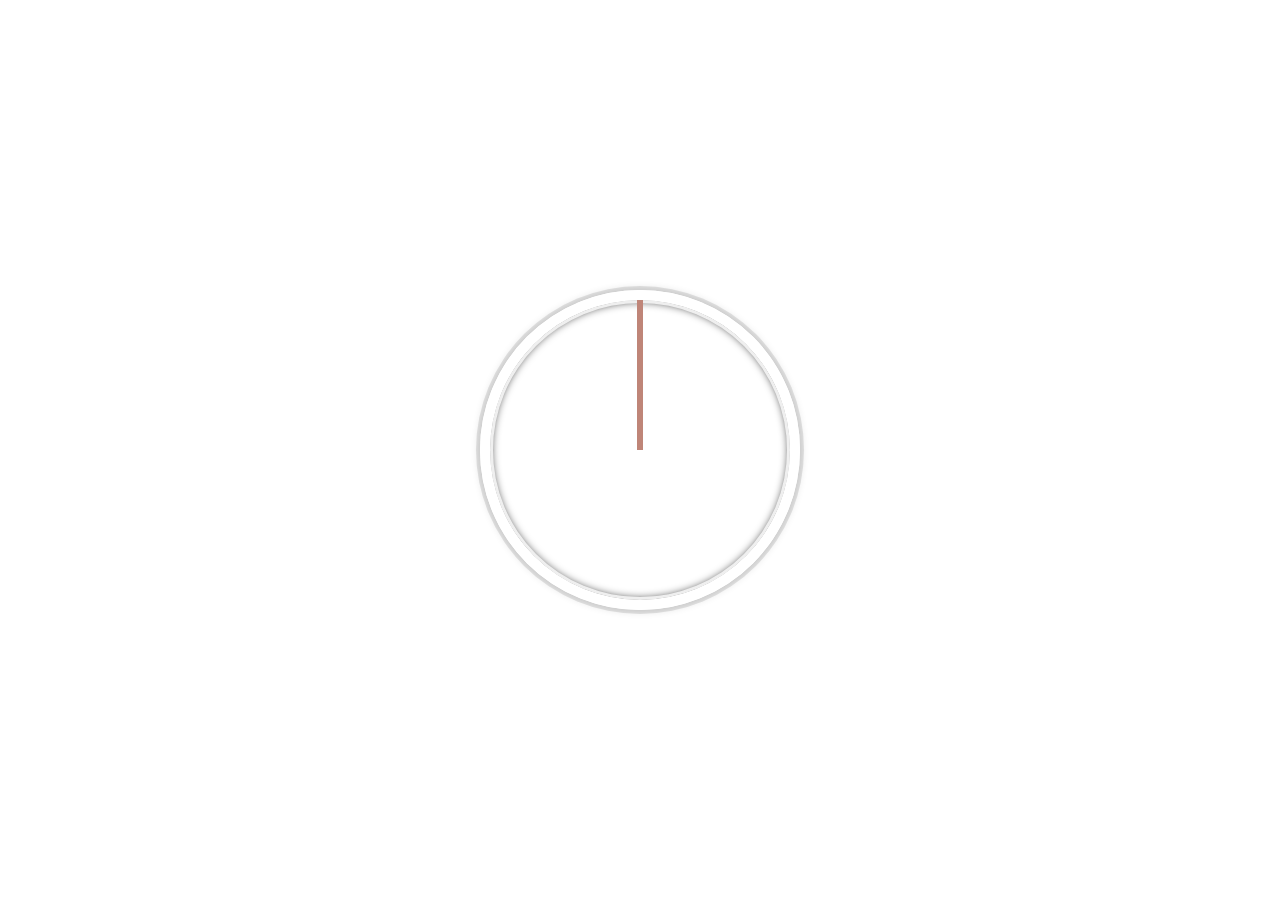
<file: 02-Css_JSclock/index.html>
<!DOCTYPE html>

<html lang="en">
  <head>
    <meta charset="UTF-8">
    <title>Clock</title>
    <link rel="stylesheet" href="style.css">
  </head>
  <body>
    <div class="clock">
      <div class="clock-face">
        <div class="hand hour-hand"></div>
        <div class="hand min-hand"></div>
        <div class="hand second-hand"></div>
      </div>
    </div>
    <script>
      const secondHand = document.querySelector('.second-hand');
      const minHand = document.querySelector('.min-hand');
      const hourHand = document.querySelector('.hour-hand');
      function setDate() {
        const now = new Date();
        const seconds = now.getSeconds();
        const secondDegrees = ((seconds / 60) * 360) +  90 ;
        secondHand.style.transform = `rotate(${secondDegrees}deg)`;

        const minutes = now.getMinutes();
        const minutesDegrees = ((minutes / 60 ) * 360 ) + 90;
        minHand.style.transform = `rotate(${minutesDegrees}deg)`;

        const hours = now.getHours();
        const hourDegrees = ((hours / 60 ) * 360 ) + 90;
        hourHand.style.transform = `rotate(${hourDegrees}deg)`;


        // console.log(seconds);
        // console.log(minutes);
        // console.log(hours);
      }

      setInterval(setDate, 1000)
    </script>
  </body>
 </html>
</file>
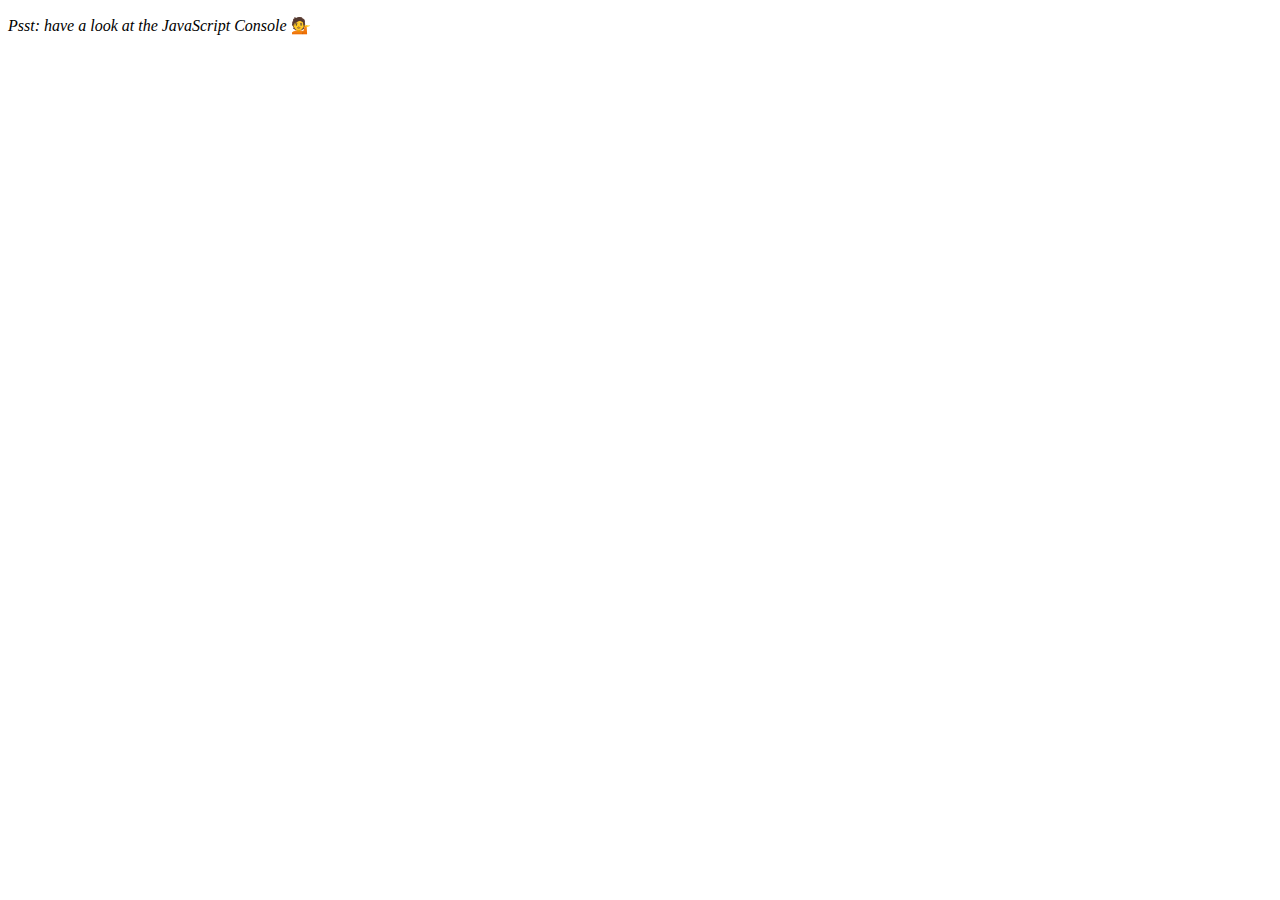
<file: 04-cardio-day1/index.html>
<!DOCTYPE html>
<html lang="en">
<head>
  <meta charset="UTF-8">
  <title>Array Cardio 💪</title>
</head>
<body>
  <p><em>Psst: have a look at the JavaScript Console</em> 💁</p>
  <script>
    // Get your shorts on - this is an array workout!
    // ## Array Cardio Day 1

    // Some data we can work with

    const inventors = [
      { first: 'Albert', last: 'Einstein', year: 1879, passed: 1955 },
      { first: 'Isaac', last: 'Newton', year: 1643, passed: 1727 },
      { first: 'Galileo', last: 'Galilei', year: 1564, passed: 1642 },
      { first: 'Marie', last: 'Curie', year: 1867, passed: 1934 },
      { first: 'Johannes', last: 'Kepler', year: 1571, passed: 1630 },
      { first: 'Nicolaus', last: 'Copernicus', year: 1473, passed: 1543 },
      { first: 'Max', last: 'Planck', year: 1858, passed: 1947 },
      { first: 'Katherine', last: 'Blodgett', year: 1898, passed: 1979 },
      { first: 'Ada', last: 'Lovelace', year: 1815, passed: 1852 },
      { first: 'Sarah E.', last: 'Goode', year: 1855, passed: 1905 },
      { first: 'Lise', last: 'Meitner', year: 1878, passed: 1968 },
      { first: 'Hanna', last: 'Hammarström', year: 1829, passed: 1909 }
    ];

    const people = ['Beck, Glenn', 'Becker, Carl', 'Beckett, Samuel', 'Beddoes, Mick', 'Beecher, Henry', 'Beethoven, Ludwig', 'Begin, Menachem', 'Belloc, Hilaire', 'Bellow, Saul', 'Benchley, Robert', 'Benenson, Peter', 'Ben-Gurion, David', 'Benjamin, Walter', 'Benn, Tony', 'Bennington, Chester', 'Benson, Leana', 'Bent, Silas', 'Bentsen, Lloyd', 'Berger, Ric', 'Bergman, Ingmar', 'Berio, Luciano', 'Berle, Milton', 'Berlin, Irving', 'Berne, Eric', 'Bernhard, Sandra', 'Berra, Yogi', 'Berry, Halle', 'Berry, Wendell', 'Bethea, Erin', 'Bevan, Aneurin', 'Bevel, Ken', 'Biden, Joseph', 'Bierce, Ambrose', 'Biko, Steve', 'Billings, Josh', 'Biondo, Frank', 'Birrell, Augustine', 'Black, Elk', 'Blair, Robert', 'Blair, Tony', 'Blake, William'];

    // Array.prototype.filter()
    // 1. Filter the list of inventors for those who were born in the 1500's
    const fiften = inventors.filter(inventor=> inventor.year >= 1500 && inventor.year < 1600);

    console.table(fiften);
    // Array.prototype.map()
    // 2. Give us an array of the inventors first and last names
    const name = inventors.map(inventor=>inventor.first + ' ' + inventor.last);
    console.log(name)
    // Array.prototype.sort()
    // 3. Sort the inventors by birthdate, oldest to youngest
    // const birthDay = inventors.sort(function(first, second){
    //   if (first.year > second.year) {
    //     return 1;
    //   } else {
    //     return -1;
    //   }
    // })
    const birthDay = inventors.sort((first, second) => first.year > second.year ? 1 : -1);

    console.log(birthDay)
    // Array.prototype.reduce()
    // 4. How many years did all the inventors live all together?
    const sumYear = inventors.reduce(function(total, inventor){
     return total + (inventor.passed -  inventor.year);
      }, 0 );
    console.log(sumYear)



    // 5. Sort the inventors by years lived
    const age = inventors.sort((first,second)=>(first.passed-first.year) > (second.passed-second.year) ? -1 : 1 );
    console.table(age)


    // 6. create a list of Boulevards in Paris that contain 'de' anywhere in the name
    // https://en.wikipedia.org/wiki/Category:Boulevards_in_Paris
    //conatin all of these
    // const category = document.querySelector('.mw-category')
    // const links = Array.from(category.querySelectorAll('a'));
    // // const list = [...category.querySelectorAll('a')];
    // //now list is a node list, you have to convert it into array in order to perform map function

    // const de = links
    //             .map(link=>link.textContent)
    //             .filter(streetName => streetName.includes('de'));

    // 7. sort Exercise
    // Sort the people alphabetically by last name
    const alpha = people.sort(function(lastOne, nextOne){
      const [aLast, aFirst] = lastOne.split(', ');
      const [bLast, bFirst] = nextOne.split(', ');
      //you can split them into their own array right away
      return aLast > bLast ? 1 : -1 ;
    });
    console.log(alpha)


    // 8. Reduce Exercise
    // Sum up the instances of each of these
    const data = ['car', 'car', 'truck', 'truck', 'bike', 'walk', 'car', 'van', 'bike', 'walk', 'car', 'van', 'car', 'truck' ];
    const transportation = data.reduce(function(obj, item){
      if(!obj[item]){
        obj[item] = 0;
      }
      obj[item]++
      return obj
    }, {});
    console.log(transportation)
  </script>
</body>
</html>
</file>
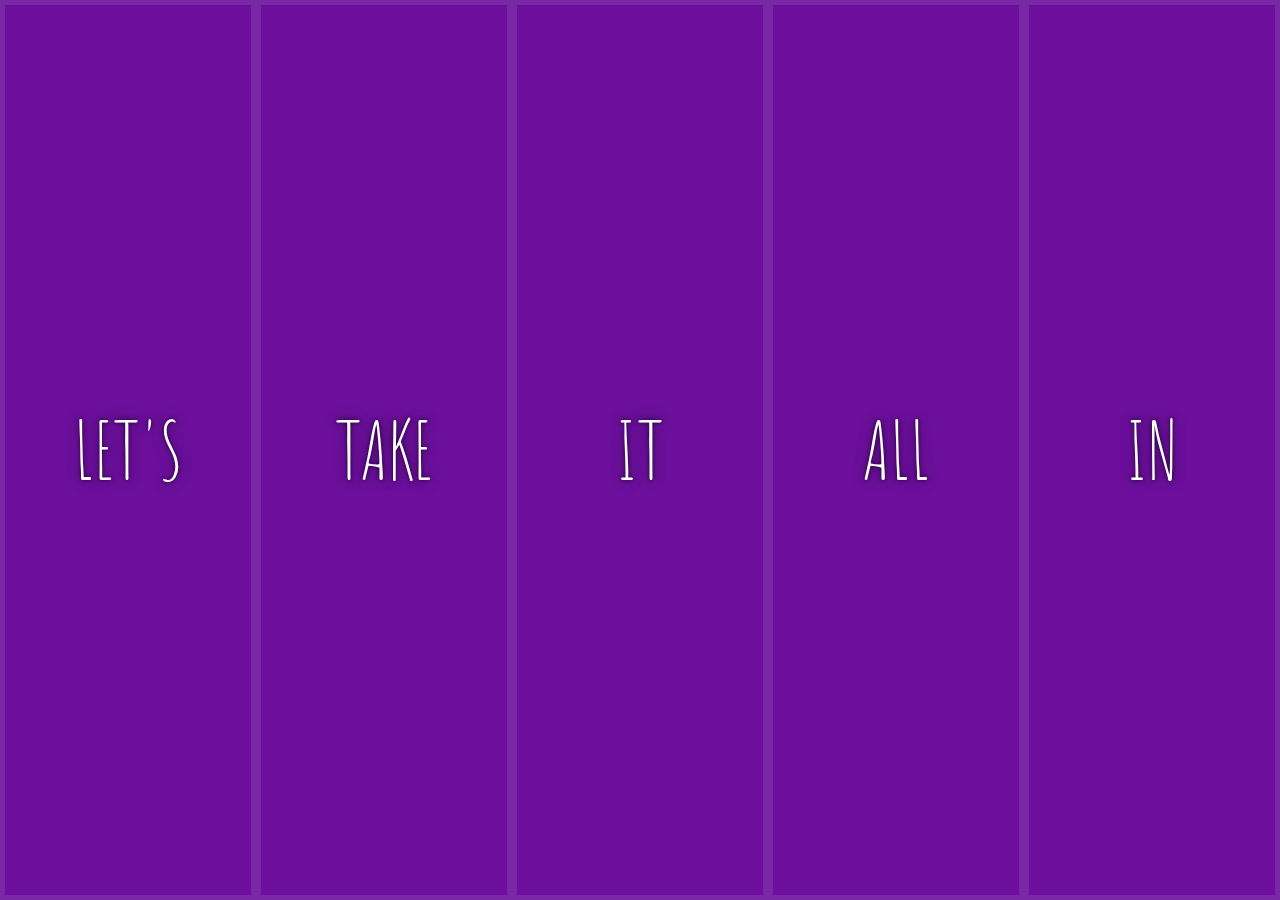
<file: 05-Flex_Panels_Image_Gallery/index.html>
<!DOCTYPE html>
<html lang="en">
<head>
  <meta charset="UTF-8">
  <title>Flex Panels 💪</title>
  <link href='https://fonts.googleapis.com/css?family=Amatic+SC' rel='stylesheet' type='text/css'>
  <link rel="stylesheet" href="style.css">
</head>
<body>
  <div class="panels">
    <div class="panel panel1">
      <p>Hey</p>
      <p>Let's</p>
      <p>Dance</p>
    </div>
    <div class="panel panel2">
      <p>Give</p>
      <p>Take</p>
      <p>Receive</p>
    </div>
    <div class="panel panel3">
      <p>Experience</p>
      <p>It</p>
      <p>Today</p>
    </div>
    <div class="panel panel4">
      <p>Give</p>
      <p>All</p>
      <p>You can</p>
    </div>
    <div class="panel panel5">
      <p>Life</p>
      <p>In</p>
      <p>Motion</p>
    </div>
  </div>
</body>
<script src="gallery.js"></script>
</html>
</file>
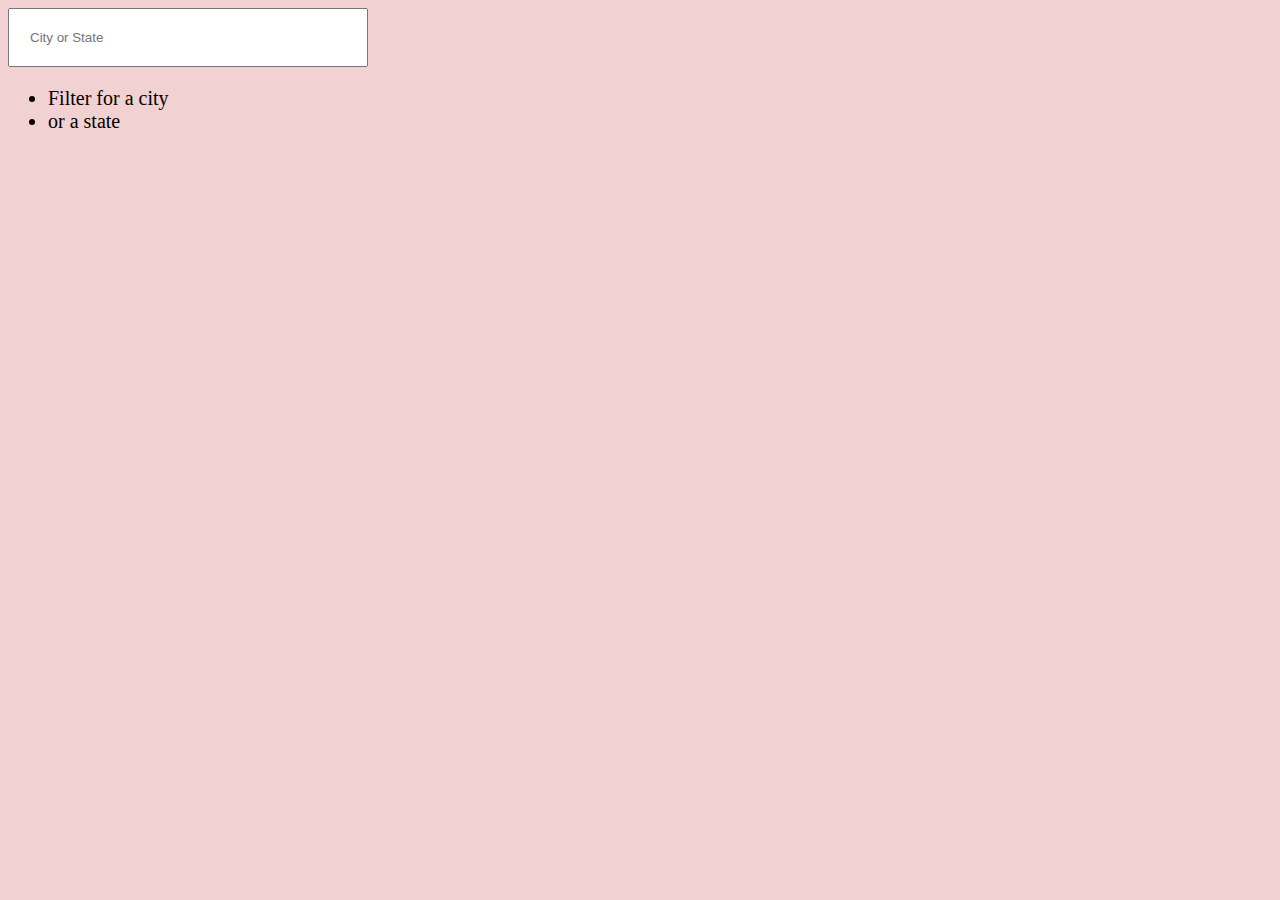
<file: 06-Ajax-type-ahead/index.html>
<!DOCTYPE html>
<html lang="en">
<head>
  <meta charset="UTF-8">
  <title>Type Ahead 👀</title>
  <link rel="stylesheet" href="style.css">
</head>
<body>

  <form class="search-form">
    <input type="text" class="search" placeholder="City or State">
    <ul class="suggestions">
      <li>Filter for a city</li>
      <li>or a state</li>
    </ul>
  </form>
<script src="type.js"></script>
</body>
</html>
</file>
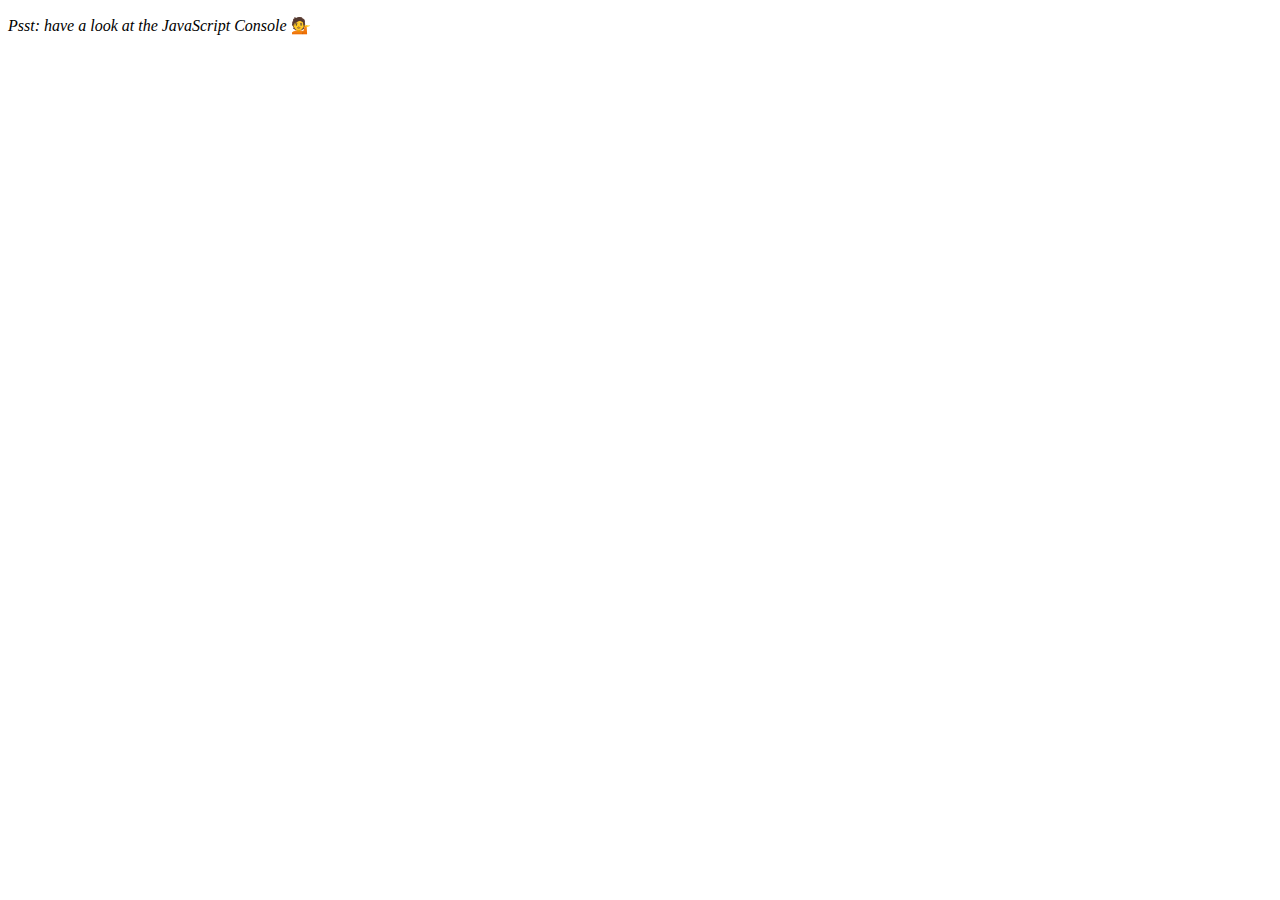
<file: 07-array-cardio-day2/index.html>
<!DOCTYPE html>
<html lang="en">
<head>
  <meta charset="UTF-8">
  <title>Array Cardio 💪💪</title>
</head>
<body>
  <p><em>Psst: have a look at the JavaScript Console</em> 💁</p>
  <script>
    // ## Array Cardio Day 2

    const people = [
      { name: 'Wes', year: 1988 },
      { name: 'Kait', year: 1986 },
      { name: 'Irv', year: 1970 },
      { name: 'Lux', year: 2015 }
    ];

    const comments = [
      { text: 'Love this!', id: 523423 },
      { text: 'Super good', id: 823423 },
      { text: 'You are the best', id: 2039842 },
      { text: 'Ramen is my fav food ever', id: 123523 },
      { text: 'Nice Nice Nice!', id: 542328 }
    ];

    // Some and Every Checks

    // Array.prototype.some() // is at least one person 19 or older?

    // const isAdult = people.some(function(person){
    //   const currentYear = (new Date()).getFullYear();
    //   if (currentYear - person.year >= 19){
    //     return true;
    //   }
    // })

    const isAdult = people.some(person=>{
      const currentYear = (new Date()).getFullYear();
      return currentYear - person.year >= 19;
    })
    // Array.prototype.every() // is everyone 19 or older?

    const allAdults = people.every(person=>{
      const currentYear = (new Date().getFullYear());
      return currentYear - person.year >= 19;
    })
    // Array.prototype.find()
    // Find is like filter, but instead returns just the one you are looking for
    // find the comment with the ID of 823423
    const findID = comments.find(comment=> comment.id === 823423);

    // Array.prototype.findIndex()
    // Find the comment with this ID
    // delete the comment with the ID of 823423
    const index = comments.findIndex(comment=>comment.id === 823423);
    // comments.splice(index,1);
    const newComment = [
    ...comments.slice(0,index),
    ...comments.slice(index + 1)
    ];

  </script>
</body>
</html>
</file>
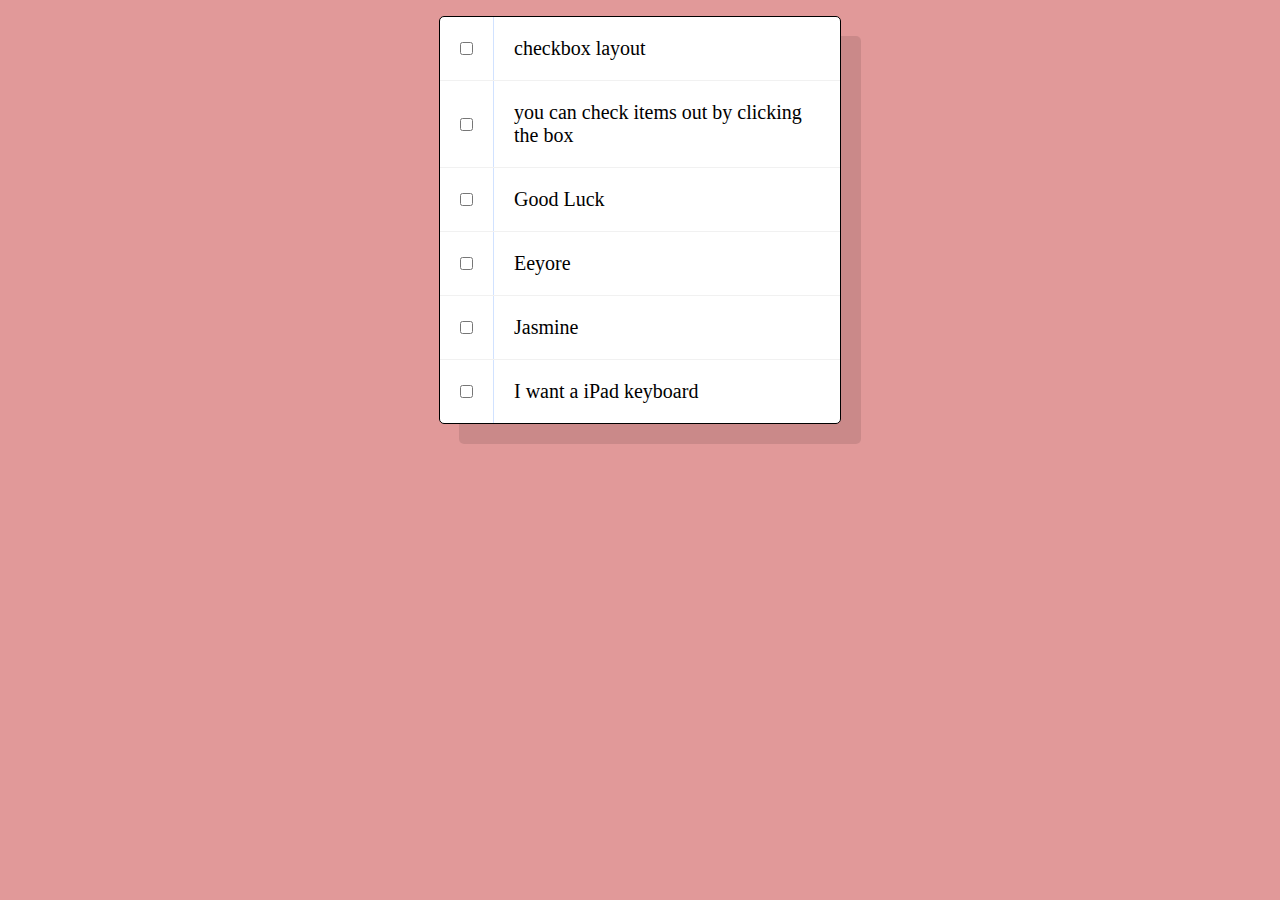
<file: 10-checkboxes/index.html>
<!DOCTYPE html>

<html lang="en">
  <head>
    <meta charset="UTF-8">
    <title>Checkboxs</title>
    <link rel="stylesheet" href="style.css">
  </head>
  <body>
    <div class="inbox">
      <div class="item">
        <input type="checkbox">
        <p>checkbox layout</p>
      </div>
      <div class="item">
        <input type="checkbox">
        <p>you can check items out by clicking the box</p>
      </div>
      <div class="item">
        <input type="checkbox">
        <p>Good Luck</p>
      </div>
      <div class="item">
        <input type="checkbox">
        <p>Eeyore</p>
      </div>
      <div class="item">
        <input type="checkbox">
        <p>Jasmine</p>
      </div>
      <div class="item">
        <input type="checkbox">
        <p>I want a iPad keyboard</p>
      </div>
    </div>
  </body>
  <script src='checkbox.js'></script>
 </html>
</file>
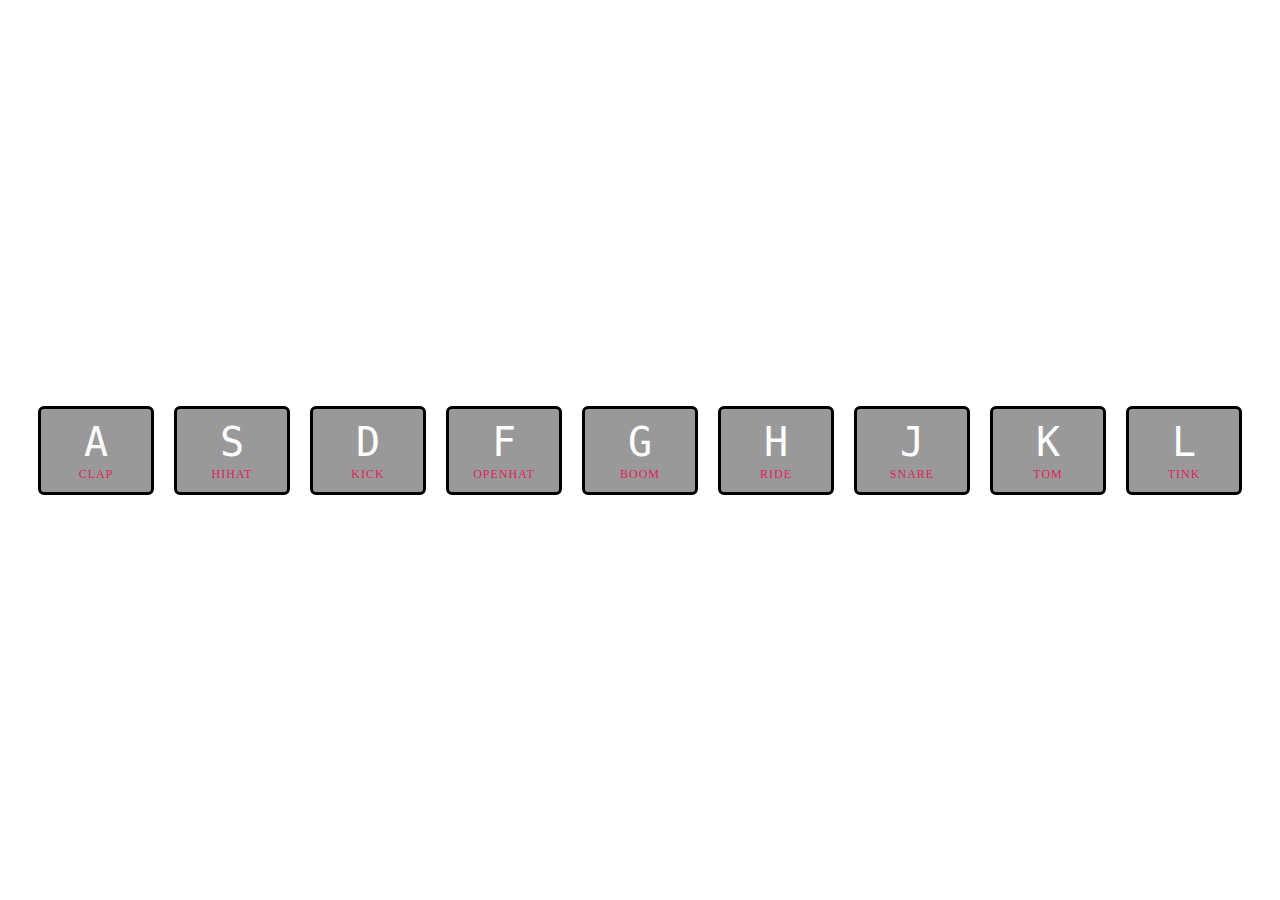
<file: 01-JS_Drum_Kit/drum_kit_day1.html>
<!DOCTYPE html>

<html lang="en">
  <head>
    <meta charset="UTF-8">
    <title>JS Drum Kit</title>
    <link rel="stylesheet" href="drum_kit_day1.css">
  </head>
  <body>
    <div class="keys">
      <div data-key="65" class="key">
        <kbd>A</kbd>
        <span class="sound">clap</span>
      </div>
      <div data-key="83" class="key">
        <kbd>S</kbd>
        <span class="sound">hihat</span>
      </div>
      <div data-key="68" class="key">
        <kbd>D</kbd>
        <span class="sound">kick</span>
      </div>
      <div data-key="70" class="key">
        <kbd>F</kbd>
        <span class="sound">openhat</span>
      </div>
      <div data-key="71" class="key">
        <kbd>G</kbd>
        <span class="sound">boom</span>
      </div>
      <div data-key="72" class="key">
        <kbd>H</kbd>
        <span class="sound">ride</span>
      </div>
      <div data-key="74" class="key">
        <kbd>J</kbd>
        <span class="sound">snare</span>
      </div>
      <div data-key="75" class="key">
        <kbd>K</kbd>
        <span class="sound">tom</span>
      </div>
      <div data-key="76" class="key">
        <kbd>L</kbd>
        <span class="sound">tink</span>
      </div>
    </div>

    <audio data-key="65" src="sounds/clap.wav"></audio>
    <audio data-key="83" src="sounds/hihat.wav"></audio>
    <audio data-key="68" src="sounds/kick.wav"></audio>
    <audio data-key="70" src="sounds/openhat.wav"></audio>
    <audio data-key="71" src="sounds/boom.wav"></audio>
    <audio data-key="72" src="sounds/ride.wav"></audio>
    <audio data-key="74" src="sounds/snare.wav"></audio>
    <audio data-key="75" src="sounds/tom.wav"></audio>
    <audio data-key="76" src="sounds/tink.wav"></audio>

    <script>
      function playSound(event) {
        // console.log(event.keyCode);
        const audio = document.querySelector(`audio[data-key="${event.keyCode}"]`);
        const key = document.querySelector(`.key[data-key="${event.keyCode}"]`);
        // console.log(key)
        // console.log(audio);
        if (!audio)return; //stop the function from runnig
        audio.currentTime = 0 //rewind the start
        audio.play();
        key.classList.add('playing')
      }

      function removedTransition(e) {
        // console.log(e)
        if (e.propertyName !== 'transform')return; //skip it if it's not a transform, which is under .playing elememt, we have called a transform attr
        // console.log(this)
        this.classList.remove('playing');
      };

      const keys = document.querySelectorAll('.key');
      keys.forEach(key => key.addEventListener('transitionend', removedTransition) );

      window.addEventListener('keydown', playSound);
    </script>

  </body>
</html>
</file>
<file: 02-Css_JSclock/style.css>
html {
  background: url(https://images.unsplash.com/photo-1499796683658-b659bc751db1?ixlib=rb-1.2.1&ixid=eyJhcHBfaWQiOjEyMDd9&auto=format&fit=crop&w=967&q=80) bottom center;
  background-size: cover;
  text-align: center;
  font-size: 10px
}

body {
  font-size: 2rem;
  padding:0px;
  margin:0px;
  display: flex;
  flex:1;
  min-height: 100vh;
  align-items: center;
}

.clock {
  width: 30rem;
  height: 30rem;
  border: 10px solid white;
  border-radius: 50%;
  margin:50px auto;
  box-shadow:
    0 0 0 4px rgba(0,0,0,0.1),
    inset 0 0 0 3px #EFEFEF,
    inset 0 0 10px black,
    0 0 10px rgba(0,0,0,0.2);
}

.clock-face {
  position: relative;
  width: 100%;
  height: 100%;
  transform: translateY(-3px); /* account for the height of the clock hands */
}

.hand {
  width:50%;
  height: 6px;
  background: #bf8578;
  position: absolute;
  top: 50%;
  transform-origin: 100%;
  transform: rotate(90deg);
  transition-timing-function: cubic-bezier(0.03, 1.05, 0.58, 1);
}

.clock-transition {
  transition: all 0.05s;
}
</file>
<file: 05-Flex_Panels_Image_Gallery/style.css>
html {
  box-sizing: border-box;
  background: #ffc600;
  font-family: 'helvetica neue';
  font-size: 20px;
  font-weight: 200;
}

body {
  margin:0px;
}

*, *:before, *:after {
      box-sizing: inherit;
    }

.panels {
      min-height: 100vh;
      overflow: hidden;
      display:flex;
}

.panel {
      background: #6B0F9C;
      box-shadow: inset 0 0 0 5px rgba(255,255,255,0.1);
      color: white;
      text-align: center;
      align-items: center;
      /* Safari transitionend event.propertyName === flex */
      /* Chrome + FF transitionend event.propertyName === flex-grow */
      transition:
        font-size 0.7s cubic-bezier(0.61,-0.19, 0.7,-0.11),
        flex 0.7s cubic-bezier(0.61,-0.19, 0.7,-0.11),
        background 0.2s;
     /* becasue of these transition, when you add new class effect, it would have effect*/
      font-size: 20px;
      background-size: cover;
      background-position: center;
      flex:1;
       /*each child would take 1 portion of extra space*/
      justify-content: center;
      align-items: center;
      display:flex;
      /*flexbox nested together*/
      flex-direction: column;

    }

  .panel1 { background-image:url(https://source.unsplash.com/gYl-UtwNg_I/1500x1500); }
  .panel2 { background-image:url(https://source.unsplash.com/rFKUFzjPYiQ/1500x1500); }
  .panel3 { background-image:url(https://images.unsplash.com/photo-1465188162913-8fb5709d6d57?ixlib=rb-0.3.5&q=80&fm=jpg&crop=faces&cs=tinysrgb&w=1500&h=1500&fit=crop&s=967e8a713a4e395260793fc8c802901d); }
  .panel4 { background-image:url(https://source.unsplash.com/ITjiVXcwVng/1500x1500); }
  .panel5 { background-image:url(https://source.unsplash.com/3MNzGlQM7qs/1500x1500); }

    /* Flex Children */
    .panel > * {
      margin: 0;
      width: 100%;
      transition: transform 0.5s;
      flex: 1 0  auto;
      display: flex;
      justify-content: center;
      align-items: center;
    }

    .panel > *:first-child {
      transform: translateY(-100%);
      /*put them off screen*/
    }

    .panel.open-active > *:first-child {
      transform: translateY(0);
    }

    .panel > *:last-child {
      transform: translateY(100%);
    }

     .panel.open-active > *:last-child {
      transform: translateY(0);
    }

    .panel p {
      text-transform: uppercase;
      font-family: 'Amatic SC', cursive;
      text-shadow: 0 0 4px rgba(0, 0, 0, 0.72), 0 0 14px rgba(0, 0, 0, 0.45);
      font-size: 2em;
    }

    .panel p:nth-child(2) {
      font-size: 4em;
    }

    .panel.open {
      flex:5;
      /*means that it would take five times amount of extra room*/
      font-size: 40px;
    }
</file>
<file: 06-Ajax-type-ahead/style.css>
html {
  box-sizing: border-box;
  background: #f1d1d1;
  font-family: 'helvetica neue';
  font-size:20px;
  font-weight: 200;
}

*, *:before, *:after {
  box-sizing: inherit;
}

input {
  width: 90%;
  padding:20px;
}

.search-form {
  max-width: 400px;
  maring:50px auto;
}

.h1 {
  color:red;
}
</file>
<file: 10-checkboxes/style.css>
html {
  background: #e19999;
  font-family: sans-serif;
}



body {
  margin:0;
  padding:0;
}



.inbox {
  margin:16px auto;
  border:1px solid black;
  border-radius: 5px;
  background: white;
  max-width: 400px;
  box-shadow: 20px 20px 0 rgba(0,0,0,0.1);
}


.item {
  display: flex;
  align-items: center;
  border-bottom: 1px solid #F1F1F1;
}

.item:last-child {
  border-bottom: 0;
}

input:checked + p {
      background: #F9F9F9;
      text-decoration: line-through;
    }

    input[type="checkbox"] {
      margin: 20px;
    }


    p {
      margin: 0;
      padding: 20px;
      transition: background 0.2s;
      flex: 1;
      font-family:'helvetica neue';
      font-size: 20px;
      font-weight: 200;
      border-left: 1px solid #D1E2FF;
    }
</file>
<file: 01-JS_Drum_Kit/drum_kit_day1.css>
html {
  font-size: 10px;
  background: url(https://images.unsplash.com/photo-1533495018757-4532c6435230?ixlib=rb-1.2.1&ixid=eyJhcHBfaWQiOjEyMDd9&auto=format&fit=crop&w=1050&q=80) bottom center;
  background-size: cover;
}

body, html {
  margin:0;
  padding:0;
}




.keys {
  display: flex;
  flex:1;
  min-height: 100vh;
  align-items: center;
  justify-content: center;
}


.key {
  border:3px solid black;
  border-radius: 6px;
  margin:1rem;
  font-size: 1.5rem;
  padding:1rem .5rem;
  width:100px;
  text-align: center;
  color:white;
  background: rgba(0,0,0,0.4);
  transition:all 0.07s;
}

.playing {
  transform: scale(1.1);
  border-color: #bf8578;
  box-shadow: 0 0 10px #baaeaa;
}

kbd {
  display:block;
  font-size: 40px;
}

.sound {
  font-size:1.2rem;
  text-transform: uppercase;
  letter-spacing: .1rem;
  color:#e01e5a;
}
</file>
